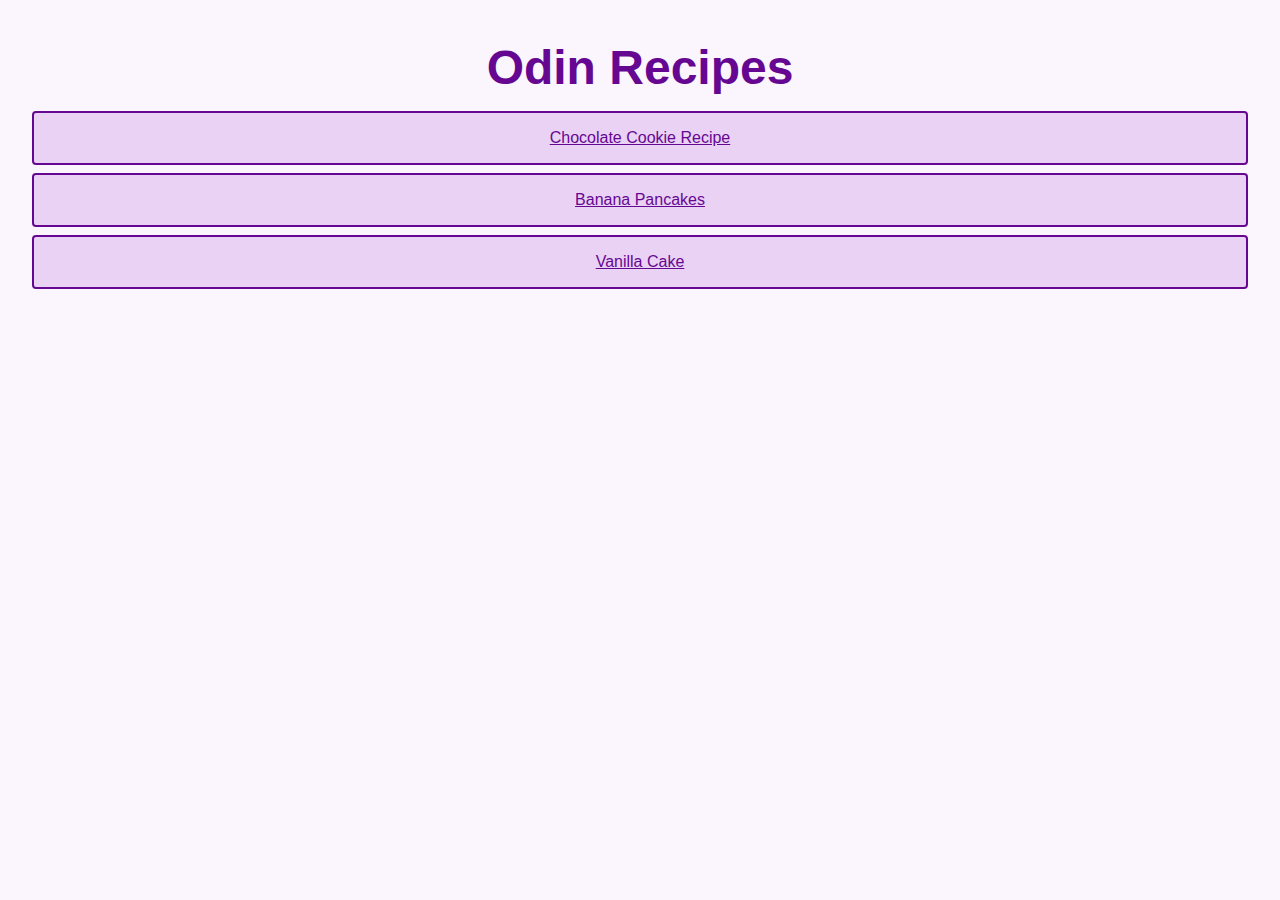
<file: index.html>
<!DOCTYPE html>
<html lang="en">
<head>
    <meta charset="UTF-8">
    <meta name="viewport" content="width=device-width, initial-scale=1.0">
    <title>Odin Recipes</title>
    <link rel="stylesheet" href="styles.css">
</head>
<body>
    <h1 class="title">Odin Recipes</h1>
    <ul class="recipes-list">
    <li><a href="recipes/chocolate-cookie.html">Chocolate Cookie Recipe</a></li>
    <li><a href="recipes/banana-pancakes.html">Banana Pancakes</a></li>
    <li><a href="recipes/vanilla-cake.html">Vanilla Cake</a></li>
    </ul>
</body>
</html>
</file>
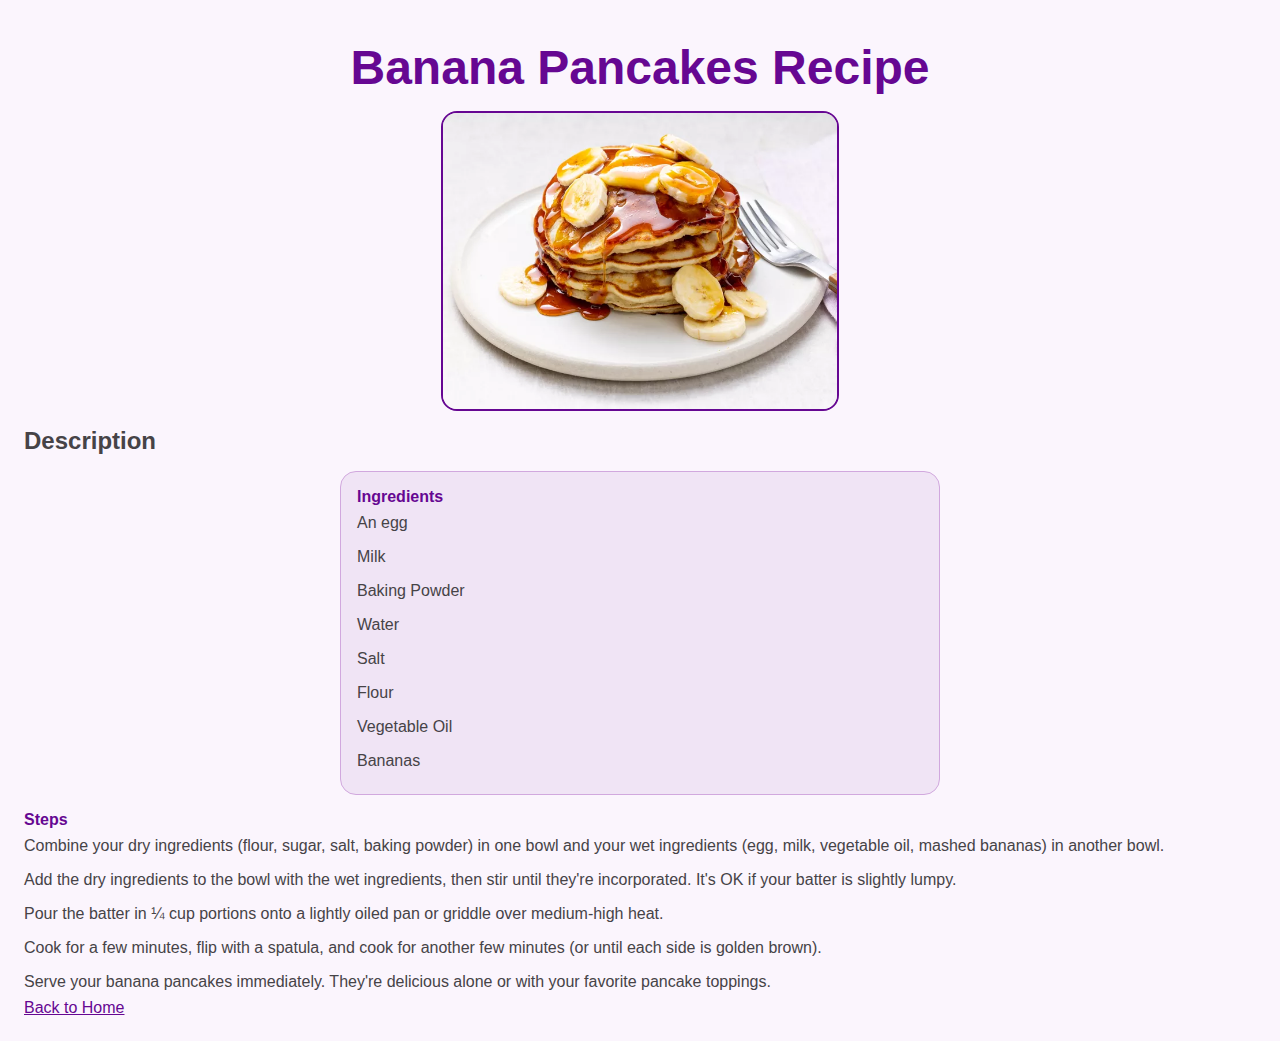
<file: recipes/banana-pancakes.html>
<!DOCTYPE html>
<html lang="en">
<head>
    <meta charset="UTF-8">
    <meta name="viewport" content="width=device-width, initial-scale=1.0">
    <title>Banana Pancakes Recipe</title>
    <link rel="stylesheet" href="../styles.css">
</head>
<body>
    <h1 class="title">Banana Pancakes Recipe</h1>
    <div class="img"><img src="../images/banana-pancakes.png" alt="delicious banana pancakes" width="500"></div>

<h2>Description</h2>
<div class="ingredients">
    <p><strong>Ingredients</strong></p>
<ul>
    <li>An egg</li>
    <li>Milk</li>
    <li>Baking Powder</li>
    <li>Water</li>
    <li>Salt</li>
    <li>Flour</li>
    <li>Vegetable Oil</li>
    <li>Bananas</li>
</ul>
</div>
<p><strong>Steps</strong></p>
<ol>
    <li>Combine your dry ingredients (flour, sugar, salt, baking powder) in one bowl and your wet ingredients (egg, milk, vegetable oil, mashed bananas) in another bowl.</li>
    <li>Add the dry ingredients to the bowl with the wet ingredients, then stir until they're incorporated. It's OK if your batter is slightly lumpy.</li>
<li>Pour the batter in ¼ cup portions onto a lightly oiled pan or griddle over medium-high heat.</li>
<li>Cook for a few minutes, flip with a spatula, and cook for another few minutes (or until each side is golden brown).</li>
<li>Serve your banana pancakes immediately. They're delicious alone or with your favorite pancake toppings.</li>
</ol>
    <p><a href="../index.html">Back to Home</a></p>
</body>
</html>
</file>
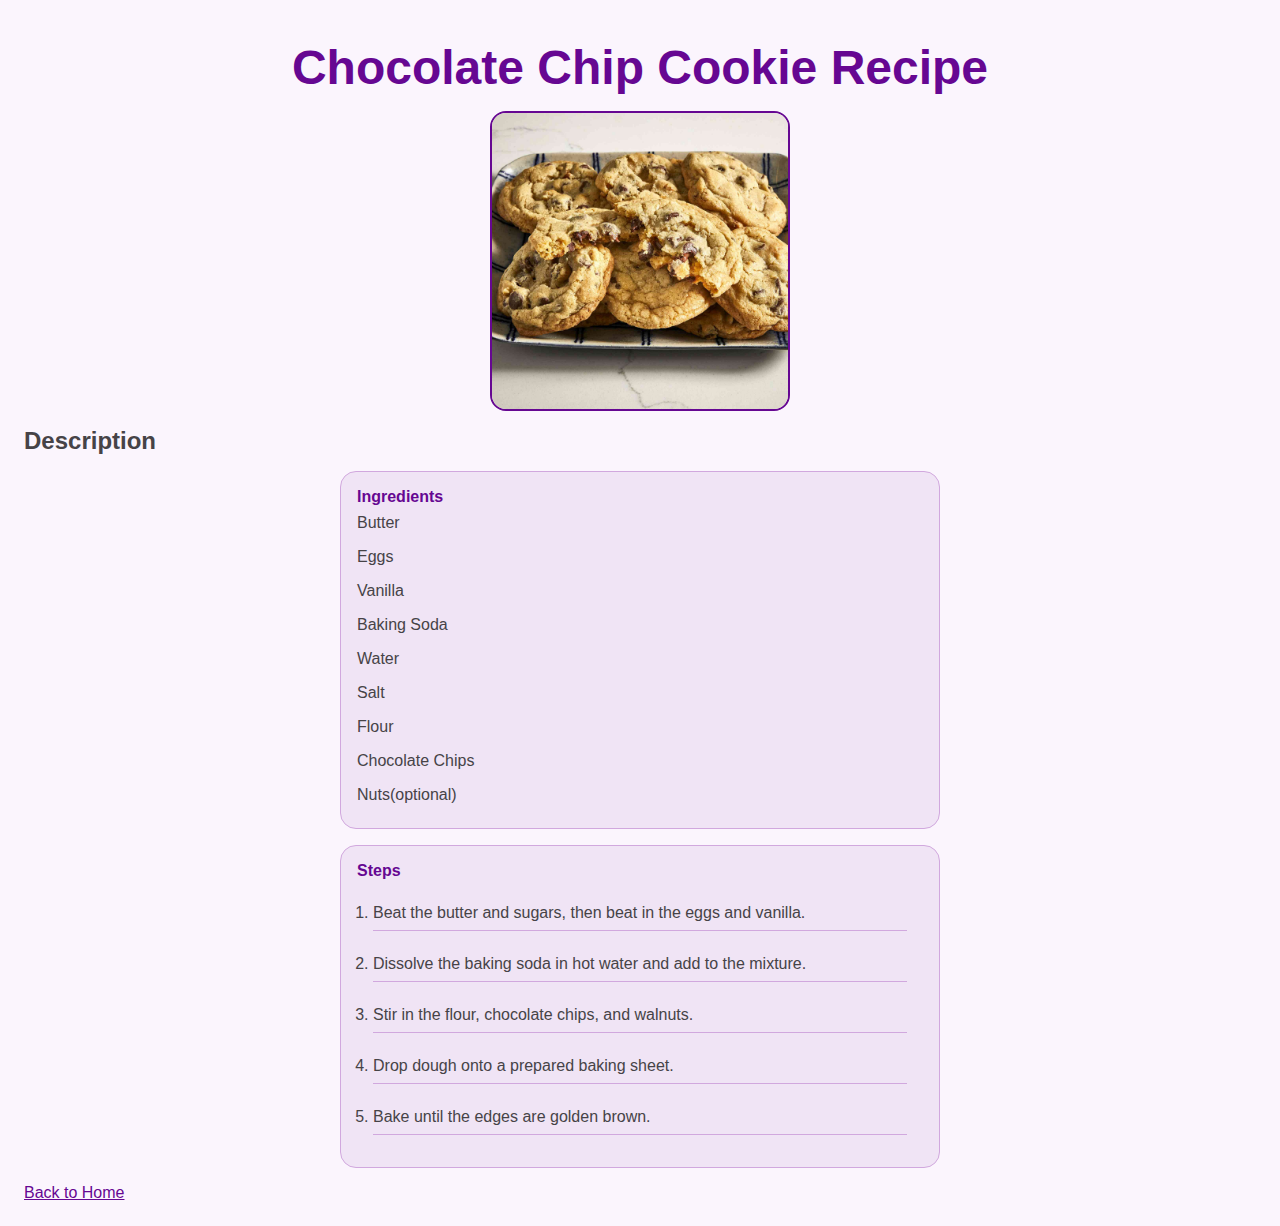
<file: recipes/chocolate-cookie.html>
<!DOCTYPE html>
<html lang="en">
<head>
    <meta charset="UTF-8">
    <meta name="viewport" content="width=device-width, initial-scale=1.0">
    <title>Chocolate Chip Cookie Recipe</title>
        <link rel="stylesheet" href="../styles.css">
</head>
<body>
    <h1 class="title">Chocolate Chip Cookie Recipe</h1>
    <img src="../images/chocolate-cookie.png" alt="delicious chocolate chip cookies" height="500">

<h2>Description</h2>
<div class="ingredients">
    <p><strong>Ingredients</strong></p>
    <ul>
        <li>Butter</li>
        <li>Eggs</li>
        <li>Vanilla</li>
        <li>Baking Soda</li>
        <li>Water</li>
        <li>Salt</li>
        <li>Flour</li>
        <li>Chocolate Chips</li>
        <li>Nuts(optional)</li>
    </ul>
</div>
<div class="steps">
    <p><strong>Steps</strong></p>
    <ol>
        <li>Beat the butter and sugars, then beat in the eggs and vanilla.</li>
        <li>Dissolve the baking soda in hot water and add to the mixture.</li>
    <li>Stir in the flour, chocolate chips, and walnuts.</li>
    <li>Drop dough onto a prepared baking sheet.</li>
    <li>Bake until the edges are golden brown.</li>
    </ol>
</div>
    <p><a href="../index.html">Back to Home</a></p>
</body>
</html>
</file>
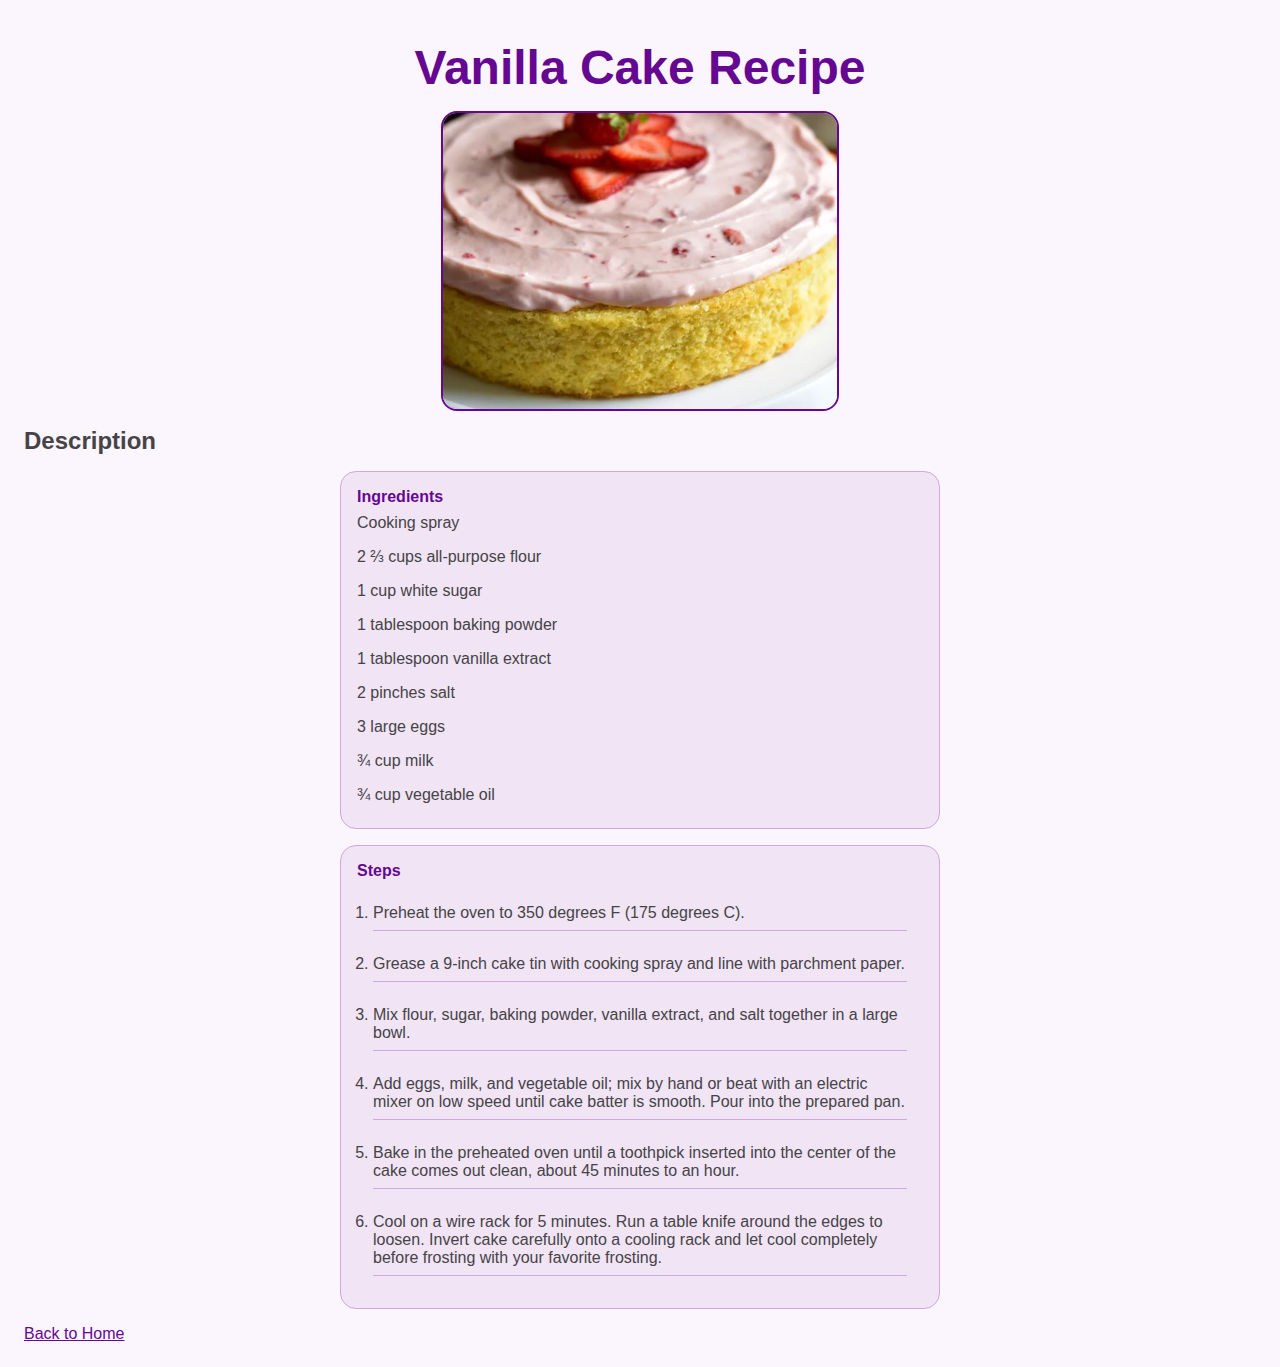
<file: recipes/vanilla-cake.html>
<!DOCTYPE html>
<html lang="en">
<head>
    <meta charset="UTF-8">
    <meta name="viewport" content="width=device-width, initial-scale=1.0">
    <title>Vanilla Cake Recipe</title>
        <link rel="stylesheet" href="../styles.css">
</head>
<body>
    <h1 class="title">Vanilla Cake Recipe</h1>
    <img src="../images/vanilla-cake.png" alt="delicious vanilla cake" height="500">

<h2>Description</h2>
<div class="ingredients">
    <p><strong>Ingredients</strong></p>
    <ul>
        <li>Cooking spray</li>
        <li>2 ⅔ cups all-purpose flour</li>
        <li>1 cup white sugar</li>
        <li>1 tablespoon baking powder</li>
        <li>1 tablespoon vanilla extract</li>
        <li>2 pinches salt</li>
        <li>3 large eggs</li>
        <li>¾ cup milk</li>
        <li>¾ cup vegetable oil</li>
    </ul>
</div>
<div class="steps">
    <p><strong>Steps</strong></p>
    <ol>
        <li>Preheat the oven to 350 degrees F (175 degrees C).</li>
        <li>Grease a 9-inch cake tin with cooking spray and line with parchment paper.</li>
    <li>Mix flour, sugar, baking powder, vanilla extract, and salt together in a large bowl.</li>
    <li>Add eggs, milk, and vegetable oil; mix by hand or beat with an electric mixer on low speed until cake batter is smooth. Pour into the prepared pan.</li>
    <li>Bake in the preheated oven until a toothpick inserted into the center of the cake comes out clean, about 45 minutes to an hour.</li>
    <li>Cool on a wire rack for 5 minutes. Run a table knife around the edges to loosen. Invert cake carefully onto a cooling rack and let cool completely before frosting with your favorite frosting.</li>
    </ol>
</div>
    <p><a href="../index.html">Back to Home</a></p>
</body>
</html>
</file>
<file: styles.css>
* {
margin: 0;
padding: 0;
box-sizing: border-box;
}

body{
background-color: #fbf5fd;
color: #464347;
padding: 24px;
font-family: Geneva, Tahoma, sans-serif;
}

.title{
  font-size: 48px;
  text-align: center;
  font-family: 'Lucida Sans', verdana, sans-serif;
  margin: 16px;
  color: #660792;
}

a{
  /* text-decoration: none; */
  color: #660792;
}

.recipes-list li{
  padding: 16px;
  margin: 8px;
  background-color: #ead2f5;
  border: 2px solid #660792;
  text-align: center;
  border-radius: 4px;
  font-family: 'Lucida Sans', 'Lucida Sans Regular', 'Lucida Grande', 'Lucida Sans Unicode', Geneva, Verdana, sans-serif;
}
img{
  width: auto;
  height: 300px;
  border: 2px solid #660792;
  border-radius: 16px;
  margin: 16px auto;
  display: block;
}

 li{
  padding: 8px 0;
  list-style: none;
}

.ingredients, .steps{
  border: 0.5px solid #d1a8de;
  background-color: #f0e4f5;
  padding: 16px;
  border-radius: 16px;
  margin: 16px auto;
  width: 80vw;
  max-width: 600px;
}

.steps li{
list-style: decimal;
border-bottom: 1px solid #d1a8de;
margin: 16px;
/* padding: ; */
}

p > strong {
  color: #660792;
  font-weight: 900;
  font-family: verdana, Tahoma, sans-serif;
}
</file>
